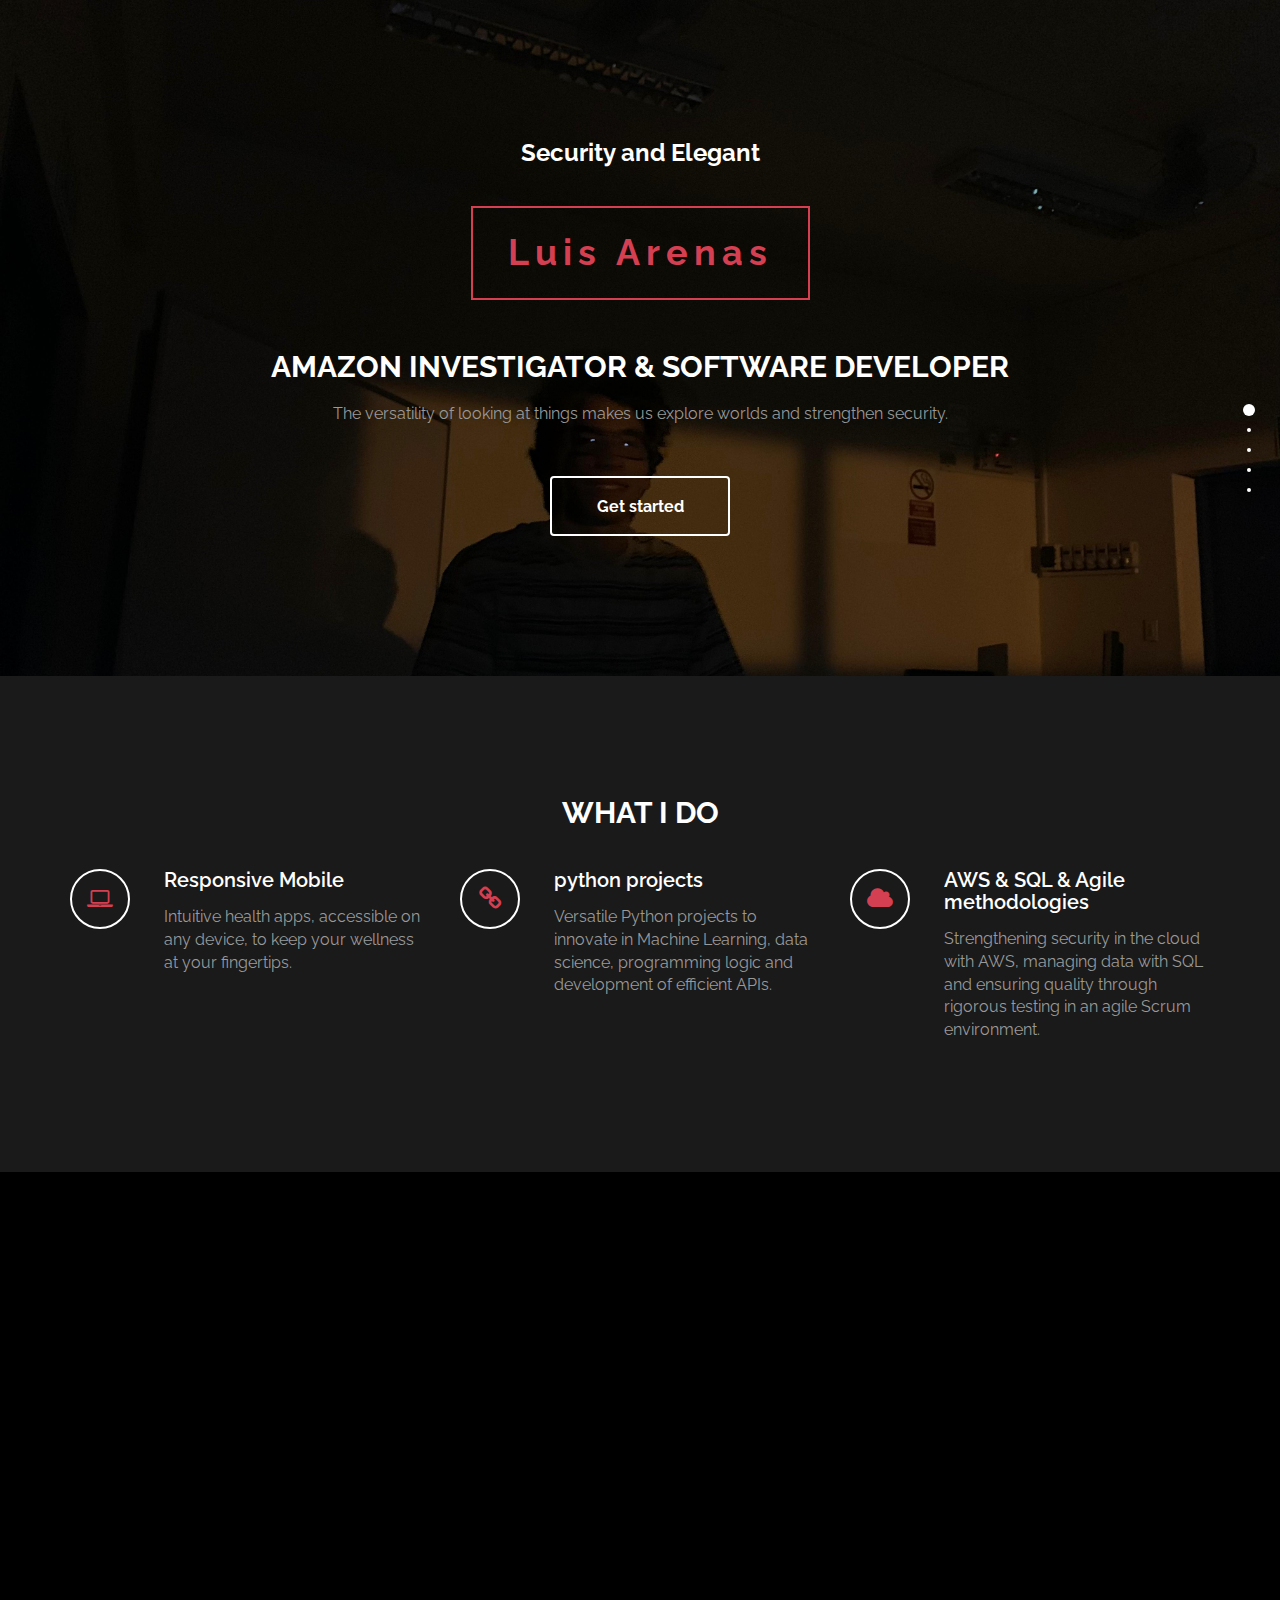
<file: SdevL_0910_securityaws/index.html>
<!DOCTYPE html>
<html lang="en">
	<head>
		<meta charset="utf-8">

		<title>Luis Arenas - My portfolio</title>
		<meta name="keywords" content="">
		<meta name="description" content="">
        <meta name="author" content="SdevL">
        <!-- 
        Lavish HTML CSS Template
        https://templatemo.com/tm-458-lavish
        -->
        
		<meta http-equiv="X-UA-Compatible" content="IE=Edge">
		<meta http-equiv="Content-Type" content="text/html; charset=UTF-8" />
		<meta name="viewport" content="width=device-width, initial-scale=1">

		<!-- animate -->
		<link rel="stylesheet" href="css/animate.min.css">
		<!-- bootstrap -->
		<link rel="stylesheet" href="css/bootstrap.min.css">
		<!-- font-awesome -->
		<link rel="stylesheet" href="css/font-awesome.min.css">
		<!-- google font -->
		<link href='http://fonts.googleapis.com/css?family=Raleway:400,300,700,800' rel='stylesheet' type='text/css'>
		<!-- fullpage -->
		<link rel="stylesheet" href="css/jquery.fullPage.css">
		<!-- custom -->
		<link rel="stylesheet" href="css/templatemo-style.css">

	</head>
	<body>
		
	<div id="fullpage">

		<!-- start home -->
		<div id="home" class="section">
			<div class="container">
				<div class="row">
					<div class="col-md-2"></div>
					<div class="col-md-8 wow fadeIn" data-wow-delay="0.9s">
						<h3>Security and Elegant</h3>
						<h1>Luis Arenas</h1>
						<h2 class="rotate">AMAZON INVESTIGATOR &AMP; SOFTWARE DEVELOPER, RESEARCHER &AMP; DATA SCIENTIS, ETHICAL HACKER</h2>
						<p>The versatility of looking at things makes us explore worlds and strengthen security.</p>
						<a href="#work" class="btn btn-default smoothScroll wow fadeInUp" data-wow-delay="1s">Get started</a>
					</div>
					<div class="col-md-2"></div>
				</div>
			</div>
		</div>
		<!-- end home -->

		<!-- start work -->
		<div id="work" class="section">
			<div class="container">
				<div class="row">
					<div class="col-md-12 wow bounce">
						<h2>WHAT I DO</h2>
					</div>
                </div>  
                
                <div class="row">
					<div class="col-md-4 col-xs-11 wow fadeInUp" data-wow-delay="0.6s">
						<div class="media">
							<div class="media-object media-left">
								<i class="fa fa-laptop"></i>
							</div>
							<div class="media-body">
								<h3 class="media-heading">Responsive Mobile</h3>
								<p> Intuitive health apps, accessible on any device, 
									to keep your wellness at your fingertips.
								</p>
							</div>
						</div>
					</div>
                    
					<div class="col-md-4 col-xs-11 wow fadeInUp" data-wow-delay="0.6s">
						<div class="media">
							<div class="media-object media-left">
								<i class="fa fa-link"></i>
							</div>
							<div class="media-body">
								<h3 class="media-heading">python projects</h3>
								<p>Versatile Python projects to innovate in Machine Learning, 
									data science, programming logic and development of efficient 
									APIs.</p>
							</div>
						</div>
					</div>
                    
					<div class="col-md-4 col-xs-11 wow fadeInUp" data-wow-delay="0.6s">
						<div class="media">
							<div class="media-object media-left">
								<i class="fa fa-cloud"></i>
							</div>
							<div class="media-body">
								<h3 class="media-heading">AWS &AMP; SQL &AMP; Agile methodologies </h3>
								<p>Strengthening security in the cloud with AWS, managing data 
									with SQL and ensuring quality through rigorous testing in 
									an agile Scrum environment.</p>
							</div>
						</div>
					</div>
                    
				</div>
			</div>
		</div>
		<!-- end work -->

		<!-- start about -->
		<div id="about" class="section">
			<div class="container">
				<div class="row">
					<div class="col-md-6 col-xs-11 wow fadeInLeft" data-wow-delay="0.9s">
						<h2>ABOUT LUIS</h2>
						<h4>DESIGNER &AMP; DEVELOPER</h4>
						<p>Hi, I'm Luis Arenas, the strategic mind behind robust and customized cybersecurity solutions. With an unwavering professional ethic, my career is dedicated to protecting vital information in an increasingly digitized world.</p>
						<p>My technical skills in Python, C#, Arduino, R, JavaScript and React Native, Machine Learning combined with solid credentials in Ethical Hacking, allow me to design and strengthen systems against cyber threats.</p>
						<p>I'm characterized by being a technology enthusiast with a constant thirst for knowledge, which leads me to always be aware of the latest trends and threats in computer security.</p>
					</div>
					<div class="col-md-6 col-xs-11 wow fadeInRight" data-wow-delay="0.9s">
						<span class="text-top">Machine Learning &AMP; C# <small>35%</small></span>
							<div class="progress">
								<div class="progress-bar progress-bar-danger" role="progressbar" aria-valuenow="60" aria-valuemin="0" aria-valuemax="100" style="width: 35%;"></div>
							</div>
						<span>Mobile Apps <small>40%</small></span>
							<div class="progress">
								<div class="progress-bar progress-bar-danger" role="progressbar" aria-valuenow="80" aria-valuemin="0" aria-valuemax="100" style="width: 40%;"></div>
							</div>
						<span>python &AMP; Ethical Hacking <small>85%</small></span>
							<div class="progress">
								<div class="progress-bar progress-bar-danger" role="progressbar" aria-valuenow="60" aria-valuemin="0" aria-valuemax="100" style="width: 85%;"></div>
							</div>
						<span>HTLM5 &AMP; CSS3 <small>15%</small></span>
							<div class="progress">
								<div class="progress-bar progress-bar-danger" role="progressbar" aria-valuenow="60" aria-valuemin="0" aria-valuemax="100" style="width: 15%;"></div>
							</div>
						<span>Arduino &AMP; R <small>65%</small></span>
							<div class="progress">
								<div class="progress-bar progress-bar-danger" role="progressbar" aria-valuenow="60" aria-valuemin="0" aria-valuemax="100" style="width: 65%;"></div>
							</div>	
						<span>Scrum &AMP; Lean Six Sigma <small>50%</small></span>
							<div class="progress">
								<div class="progress-bar progress-bar-danger" role="progressbar" aria-valuenow="60" aria-valuemin="0" aria-valuemax="100" style="width: 50%;"></div>
							</div>
					</div>
				</div>
			</div>
		</div>
		<!-- end about -->

		<!-- start portfolio -->
		<div id="portfolio" class="section">
		<div class="container">
			<div class="row">
				<div class="col-md-12">
					<h2 class="wow bounce">PORTFOLIO</h2>
				</div>
				<div class="col-md-4 col-xs-6 wow fadeIn" data-wow-delay="0.6s">
					<div class="portfolio-thumb">
						<img src="images/portfolio-kuska.png" class="img-responsive" alt="portfolio img">
							<div class="portfolio-overlay">
								<h4>Kuska software development</h4>
								<h5 class = "indent-h"><!--Sugiero en css-->
									Description:
									<p class = "indent-p">
										It is a mobile application that allows the reminder 
										and monitoring of medication in young adults and adults with 
										polypharmacy in primary care hospitals in Peru.
									</p>
									<p class = "indent-p">
										Its objective is the adherence to polypharmacy.
									</p>
								</h5>	

								<h5 class = "indent-h">Authors: 
									<ul class = "indent-p">
										<li>Escalante J.</li>
										<li>Giraldo D.</li>
										<li>Escalante S.</li>
										<li>Arenas L.</li>
										<li>Gonzales A.</li>
									</ul>
								</h5>
							</div>
					</div>
				</div>
				<div class="col-md-4 col-xs-6 wow fadeIn" data-wow-delay="0.6s">
					<div class="portfolio-thumb">
						<img src="images/portfolio-pumtacho1.jpg" class="img-responsive" alt="portfolio img">
							<div class="portfolio-overlay">
								<h4>pumTacho</h4>
								<h5 class = "indent-h"><!--Sugiero en css-->
									Description:
									
									<p class = "indent-p">
										It is a device that allows users to segregate correctly. 
										In other words, it is an intelligent segregator.
									</p>
								</h5>	
								<h5 class = "indent-h">Authors: 
									<ul class = "indent-p">
										<li>Sophia Escalante</li>
										<li>Luis Arenas</li>
									</ul>
								</h5>
							</div>
					</div>
				</div>
				<div class="col-md-4 col-xs-6 wow fadeIn" data-wow-delay="0.6s">
					<div class="portfolio-thumb">
						<img src="images/portfolio-hr.png" class="img-responsive" alt="portfolio img">
							<div class="portfolio-overlay">
								<h4>Mobile Health Recover</h4>
								<h5 class = "indent-h"><!--Sugiero en css-->
									Description:
									
									<p class = "indent-p">
										It's a mobile application that allows the visualization of the exercises assigned by 
										the therapist in physical assigned by the therapist in physical 
										rehabilitation therapies, and the follow-up of their execution.
										of these exercises.
									</p>
								</h5>	
								<h5 class = "indent-h"> Authors:
									<ul  class = "indent-p">
										<li>Luis Arenas</li>
										<li>Mg. Paulo Vela</li>
									</ul>
								</h5>
							</div>
					</div>
				</div>
			</div>
		</div>
	</div>
	<!-- end portfolio -->

		<!-- start contact -->
		<div id="contact" class="section">
			<div class="container">
				<div class="row">
					<div class="col-lg-5 col-lg-offset-1 col-md-6 wow fadeInUp" data-wow-delay="0.6s">
						<address>
														
							<p class="contact-title">CONTACT ME</p>
							<p><i class="fa fa-phone"></i> +51-987-074-743</p>
							<p><i class="fa fa-envelope-o"></i> luiss.arenast@gmail.com</p>
							<a  href="https://linkedin.com/in/luis-santiago-arenas-torres-52a513260/">
								<p><i class="fa fa-linkedin"></i> Mi linkedIn</p>
							</a>
							<a href="https://instagram.com/luiss_art3">
								<p><i class="fa fa-instagram"></i>luiss_art3</p>
							</a>
							<a href="https://github.com/luis10095"> 
								<p><i class="fa fa-github"></i>luis10095</p>
							</a>

						</address>
					</div>
					<div class="col-lg-6 col-md-6 col-xs-10 wow fadeInUp" data-wow-delay="0.6s">
						<form role="form" method="post" action="#">
							<input name="name" type="text" class="form-control" id="name" placeholder="Your Name">
							<input name="email" type="email" class="form-control" id="email" placeholder="Your Email">
							<textarea name="message" rows="5" class="form-control" id="message" placeholder="Your Message"></textarea>
							<input name="send" type="submit" class="form-control" id="send" value="SEND ME">
						</form>
					</div>
					<div class="col-md-1 col-sm-1"></div>
				</div>
			</div>
		</div>
		<!-- end contact -->

		<!-- start footer -->
		<footer>
			<div class="container">
				<div class="row">
					<div class="col-md-12 wow fadeIn" data-wow-delay="0.9s">
						<p>Copyright &copy; 2023 Luis Personal Profile 
                        
                        . Referenced by <a rel="nofollow noopener" href="https://templatemo.com">templatemo</a></p>
						<hr>
						<ul class="social-icon">
							<li><a href="https://www.facebook.com/luis.at.3152" class="fa fa-facebook"></a></li>
							<li><a href="https://instagram.com/luiss_art3" class="fa fa-instagram"></a></li>
						</ul>
					</div>
				</div>
			</div>
		</footer>
		<!-- end footer -->

	</div>

		<!-- jQuery -->
		<script src="js/jquery.js"></script>
		<!-- bootstrap -->
		<script src="js/bootstrap.min.js"></script>
		<!-- fullpage -->
		<script src="js/jquery.fullPage.js"></script>
		<!-- smoothScroll -->
		<script src="js/smoothscroll.js"></script>
		<!-- wow -->
		<script src="js/wow.min.js"></script>
		<!-- text rotater -->
		<script src="js/jquery.simple-text-rotator.js"></script>
		<!-- custom -->
		<script src="js/custom.js"></script>

	</body>
</html>
</file>
<file: SdevL_0910_securityaws/css/templatemo-style.css>
/*

Lavish HTML CSS Template

https://templatemo.com/tm-458-lavish
		
*/

body
{
	background: #000000;
	color: #999;
	font-family: 'Raleway', sans-serif;
	font-size: 16px;
	font-weight: 400;
}

/* start all section */
#home,
#home .fp-slide,
#home .fp-tableCell,

#work,
#work .fp-slide,
#work .fp-tableCell,

#about,
#about .fp-slide,
#about .fp-tableCell,

#contact,
#contact .fp-slide,
#contact .fp-tableCell,

#portfolio,
#portfolio .fp-slide,
#portfolio .fp-tableCell,

footer,
footer .fp-slide,
footer .fp-tableCell
{
    height: auto !important;
}

/* end all section */

/* start all heading */
h1,h2,h3,h4,h5
    {
        color: #ffffff;
        font-weight: bold;
    }
/* end all heading */

/* start all section */
#work, #about, #portfolio, #contact
    {
        padding-top: 100px;
        padding-bottom: 120px;
    }
/* end all section */

/* start simpletextrotator */
.rotating {
    display: inline-block;
    -webkit-transform-style: preserve-3d;
    -moz-transform-style: preserve-3d;
    -ms-transform-style: preserve-3d;
    -o-transform-style: preserve-3d;
    transform-style: preserve-3d;
    -webkit-transform: rotateX(0) rotateY(0) rotateZ(0);
    -moz-transform: rotateX(0) rotateY(0) rotateZ(0);
    -ms-transform: rotateX(0) rotateY(0) rotateZ(0);
    -o-transform: rotateX(0) rotateY(0) rotateZ(0);
    transform: rotateX(0) rotateY(0) rotateZ(0);
    -webkit-transition: 0.5s;
    -moz-transition: 0.5s;
    -ms-transition: 0.5s;
    -o-transition: 0.5s;
    transition: 0.5s;
    -webkit-transform-origin-x: 50%;
}

.rotating.flip {
    position: relative;
}

.rotating .front, .rotating .back {
    left: 0;
    top: 0;
    -webkit-backface-visibility: hidden;
    -moz-backface-visibility: hidden;
    -ms-backface-visibility: hidden;
    -o-backface-visibility: hidden;
    backface-visibility: hidden;
}

.rotating .front {
    position: absolute;
    display: inline-block;
    -webkit-transform: translate3d(0,0,1px);
    -moz-transform: translate3d(0,0,1px);
    -ms-transform: translate3d(0,0,1px);
    -o-transform: translate3d(0,0,1px);
    transform: translate3d(0,0,1px);
}

.rotating.flip .front {
    z-index: 1;
}

.rotating .back {
    display: block;
    opacity: 0;
}

.rotating.spin {
    -webkit-transform: rotate(360deg) scale(0);
    -moz-transform: rotate(360deg) scale(0);
    -ms-transform: rotate(360deg) scale(0);
    -o-transform: rotate(360deg) scale(0);
    transform: rotate(360deg) scale(0);
}

.rotating.flip .back {
    z-index: 2;
    display: block;
    opacity: 1;
    
    -webkit-transform: rotateY(180deg) translate3d(0,0,0);
    -moz-transform: rotateY(180deg) translate3d(0,0,0);
    -ms-transform: rotateY(180deg) translate3d(0,0,0);
    -o-transform: rotateY(180deg) translate3d(0,0,0);
    transform: rotateY(180deg) translate3d(0,0,0);
}

.rotating.flip.up .back {
    -webkit-transform: rotateX(180deg) translate3d(0,0,0);
    -moz-transform: rotateX(180deg) translate3d(0,0,0);
    -ms-transform: rotateX(180deg) translate3d(0,0,0);
    -o-transform: rotateX(180deg) translate3d(0,0,0);
    transform: rotateX(180deg) translate3d(0,0,0);
}

.rotating.flip.cube .front {
    -webkit-transform: translate3d(0,0,100px) scale(0.9,0.9);
    -moz-transform: translate3d(0,0,100px) scale(0.85,0.85);
    -ms-transform: translate3d(0,0,100px) scale(0.85,0.85);
    -o-transform: translate3d(0,0,100px) scale(0.85,0.85);
    transform: translate3d(0,0,100px) scale(0.85,0.85);
}

.rotating.flip.cube .back {
    -webkit-transform: rotateY(180deg) translate3d(0,0,100px) scale(0.9,0.9);
    -moz-transform: rotateY(180deg) translate3d(0,0,100px) scale(0.85,0.85);
    -ms-transform: rotateY(180deg) translate3d(0,0,100px) scale(0.85,0.85);
    -o-transform: rotateY(180deg) translate3d(0,0,100px) scale(0.85,0.85);
    transform: rotateY(180deg) translate3d(0,0,100px) scale(0.85,0.85);
}

.rotating.flip.cube.up .back {
    -webkit-transform: rotateX(180deg) translate3d(0,0,100px) scale(0.9,0.9);
    -moz-transform: rotateX(180deg) translate3d(0,0,100px) scale(0.85,0.85);
    -ms-transform: rotateX(180deg) translate3d(0,0,100px) scale(0.85,0.85);
    -o-transform: rotateX(180deg) translate3d(0,0,100px) scale(0.85,0.85);
    transform: rotateX(180deg) translate3d(0,0,100px) scale(0.85,0.85);
}
/* end simpletextrotator */

/* start home */       
#home
	{
        background: url('../images/home-lg.jpg');
        background-size: cover;
        background-repeat: repeat;
        padding-top: 120px;
        padding-bottom: 140px;
        text-align: center;
	}
#home h1
    {
        border: 2px solid #D43F52;
        color: #D43F52;
        display: inline-block;
        letter-spacing: 6px;
        padding: 25px 35px;
        margin: 30px 0;
    }
#home h2
    {
        padding-bottom: 10px;
    }
#home .btn
    {
        background: transparent;
        border: 2px solid #ffffff;
        color: #ffffff;
        font-size: 16px;
        font-weight: bold;
        width: 180px;
        height: 60px;
        margin-top: 40px;
        padding-top: 18px;
        transition: all 0.4s ease-in-out;
    }
#home .btn:hover
    {
        background: #D43F52;
        border-color: transparent;
    }
/* end home */

/* start work */
#work
    {
        background: #1a1a1a;
    }
#work h2
    {
        text-align: center;
    }

#work .media
    {
        margin-top: 30px;
    }
	
#work .media .fa
    {
        border: 2px solid #ffffff;
        border-radius: 50%;
        color: #D43F52;
        font-size: 24px;
        margin-right: 24px;
        width: 60px;
        height: 60px;
        line-height: 55px;
        text-align: center;
        vertical-align: middle;
        transition: all 0.4s ease-in;
    }
#work .media .fa:hover
    {
        background: #ffffff;
        cursor: pointer;
    }
#work .media .media-heading
    {
        font-weight: 600;
        font-size: 20px;
        padding-bottom: 10px;
    }
/* end work */

/* start about */
#about h4
    {
        padding: 15px 0;
		color: #D43F52;
    }
#about .progress
    {
        border-radius: 4px;
        background: #ffffff;
        height: 4px;
    }
#about .progress .progress-bar-danger
    {
        background: #D43F52;
    }
#about .text-top
    {
        padding-top: 50px;
    }
#about span
    {
        color: #ffffff;
        font-weight: bold;
        display: block;
        padding-bottom: 6px;
    }
#about small
    {
        font-weight: bold;
        float: right;
    }
/* end about */

/* start portfolio */
#portfolio
    {
        background: #1a1a1a;
        text-align: center;
    }
#portfolio h2
    {
        padding-bottom: 30px;
    }
#portfolio .portfolio-thumb
    {
        overflow: hidden;
        position: relative;
        margin-bottom: 30px;
    }
#portfolio .portfolio-thumb .portfolio-overlay
    {
        background: #D43F52;
        top: 0;
        left: 0;
        right: 0;
        bottom: 0;
        opacity: 0;
        width: 100%;
        height: 100%;
        position: absolute;
        padding-top: 60px;
        transition: all 0.4s ease-in-out;
    }
#portfolio .portfolio-thumb:hover .portfolio-overlay
    {
        cursor: pointer;
        opacity: 0.8;
        transform: scale(0.9);
    }
/* end portfolio */

/* start contact */

#contact address
    {
        padding-bottom: 18px;
    }
	
#contact .contact-title
    {
		font-size: 24px;
		font-weight: bold;
        padding-bottom: 20px;
		color: #ffffff;
    }
#contact .fa
    {
        border: 2px solid #ffffff;
        border-radius: 50%;
        color: #D43F52;
        width: 50px;
        height: 50px;
        line-height: 45px;
        text-align: center;
        margin-right: 20px;
    }
#contact .form-control
    {
        background: transparent;
        border: 2px solid #999;
        border-radius: 0;
        box-shadow: none;
        color: #ffffff;
        margin-bottom: 20px;
    }
#contact input
    {
        height: 50px;
    }
#contact input[type="submit"]
    {
        background: #D43F52;
        border: 2px solid transparent;
        color: #ffffff;
        font-weight: bold;
        transition: all 0.4s ease-in-out;
    }
#contact input[type="submit"]:hover
    {
        background: #ffffff;
        color: #D43F52;
    }
/* end contact */

/* start footer */
footer
    {
        border-top: 1px solid #090909;
        text-align: center;
        padding-top: 40px;
        padding-bottom: 20px;
    }
footer hr
    {
        width: 100px;
    }
/* end footer */

/* start social icon */
.social-icon
    {
        position: relative;
        padding: 0;
        margin: 0;
    }
.social-icon li
    {
        display: inline-block;
        list-style: none;
    }
.social-icon li a
    {
        border-radius: 50%;
        color: #606060;
        text-decoration: none;
        transition: all 0.4s ease-in-out;
        text-align: center;
        margin-right: 10px;
    }
.social-icon li a:hover
    {
        color: #D43F52;
    }
/* end social icon */


/* agregado */
.indent-p{
    margin-left: 40px;
    font-weight: normal
}

.indent-h{
    text-align: left;  
    text-indent: 15px
}

.icon-circle {
    background-color: black; /* Color de fondo */
    border-radius: 50%; /* Hace que el div sea un círculo */
    width: 50px; /* Tamaño del círculo */
    height: 50px; /* Tamaño del círculo */
    display: flex;
    align-items: center; /* Centra el ícono verticalmente */
    justify-content: center; /* Centra el ícono horizontalmente */
    margin: 5px; /* Espacio entre círculos */
}
</file>
